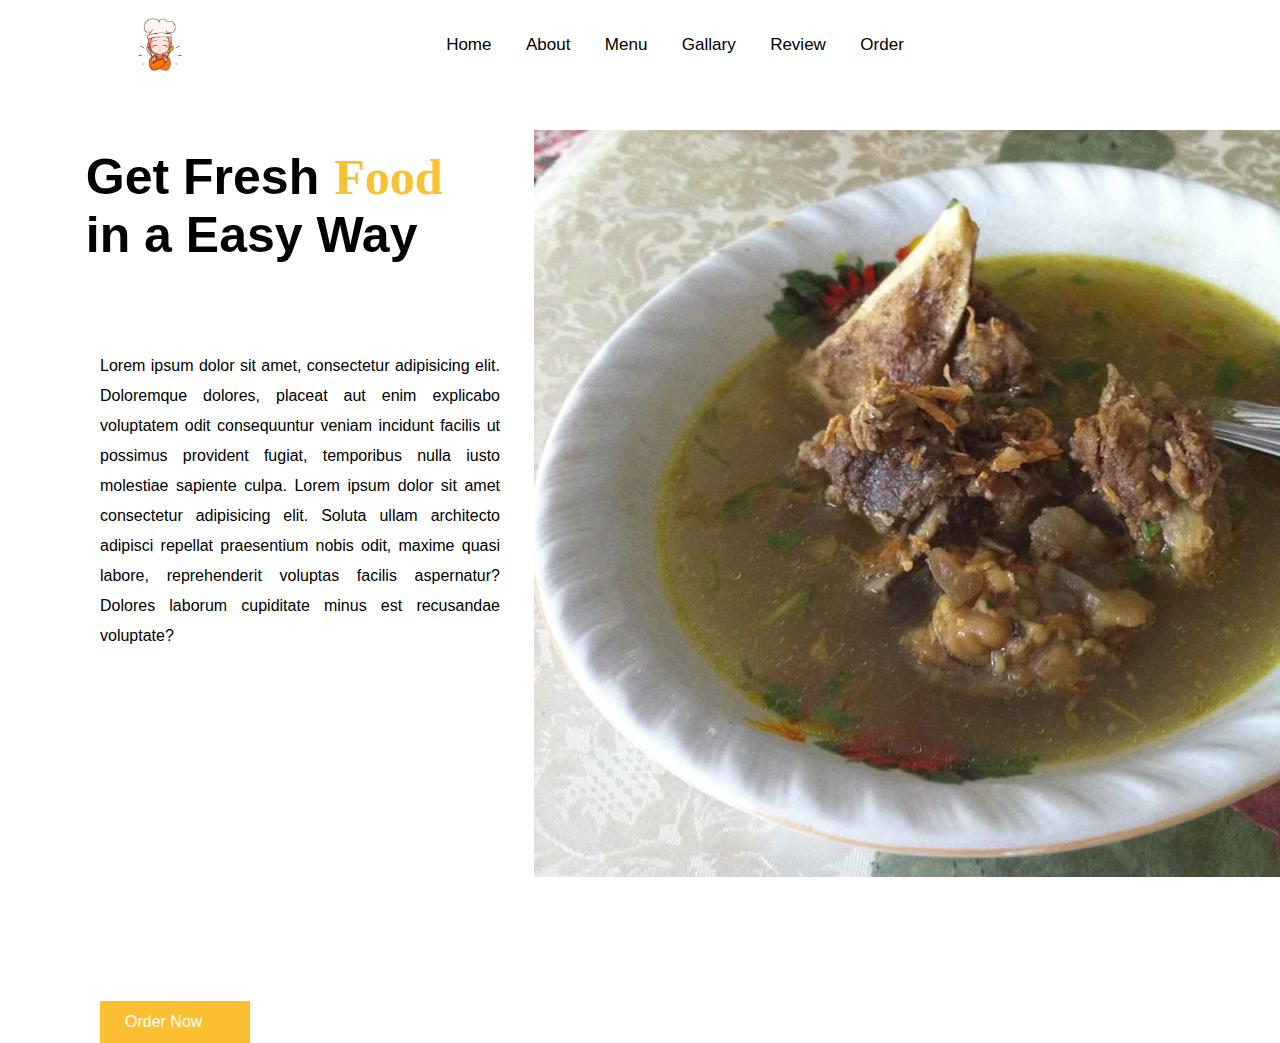
<file: index.html>
<!DOCTYPE html>
<html lang="en">
    <head>
        <meta charset="UTF-8">
        <meta http-equiv="X-UA-Compatible" content="IE=edge">
        <meta name="viewport" content="width=davice-width, initial-scale=1.0">
        <title>Kuliner Website</title>
        <link rel="stylesheet" href="style.css">
        <link rel="stylesheet" href="https://cdnjs.cloudflare.com/ajax/libs/font-awesome/6.4.0/css/all.min.css" integrity="sha512-iecdLmaskl7CVkqkXNQ/ZH/XLlvWZOJyj7Yy7tcenmpD1ypASozpmT/E0iPtmFIB46ZmdtAc9eNBvH0H/ZpiBw==" crossorigin="anonymous" referrerpolicy="no-referrer" />
    </head>
    <body>
        <section id="Home">
            <nav>
                <div class="logo">
                    <img src="food.png">
                </div>

                <ul>
                    <li><a href="#Home">Home</a></li>
                    <li><a href="#About">About</a></li>
                    <li><a href="#Menu">Menu</a></li>
                    <li><a href="#Gallary">Gallary</a></li>
                    <li><a href="#Review">Review</a></li>
                    <li><a href="#Order">Order</a></li>
                </ul>

                <div class="icon"><i class="fa-solid fa-magnifying-glass"></i>
                    <i class="fa-solid fa-heart"></i>
                    <i class="fa-solid fa-cart-shopping"></i>
                </div>

            </nav>

            <div class="main">

                <div class="men_text">
                    <h1>Get Fresh<span>Food</span><br>in a Easy Way</h1>
                </div>
                <div class="main_img">
                    <img src="img2.png">
                </div>
            </div>

            <p>
                Lorem ipsum dolor sit amet, consectetur adipisicing elit. Doloremque dolores, 
                placeat aut enim explicabo voluptatem odit consequuntur veniam incidunt facilis ut possimus provident fugiat, 
                temporibus nulla iusto molestiae sapiente culpa.
                Lorem ipsum dolor sit amet consectetur adipisicing elit. Soluta ullam architecto adipisci repellat praesentium nobis odit, 
                maxime quasi labore, reprehenderit voluptas facilis aspernatur? Dolores laborum cupiditate minus est recusandae voluptate?
            </p>

            <div class="main_btn">
                <a href="#">Order Now</a>
                <i class="fa-solid fa-angle-right"></i>
            </div>

        </section>    

    </body>
</html>
</file>
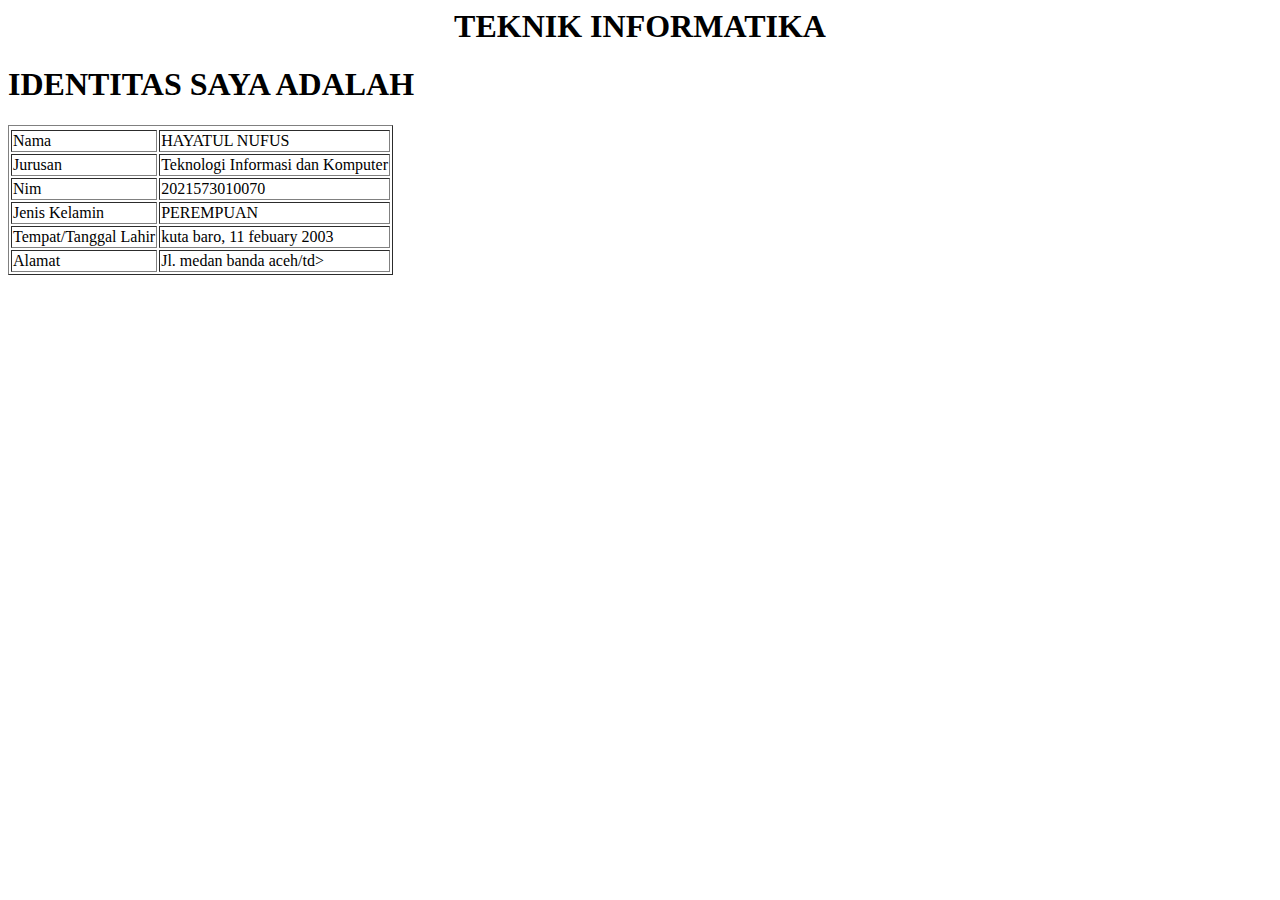
<file: BIODATA.html>
<html>
<head>
<title>BIODATA DIRI</title>
</head>
<body>
<h1 align="center">TEKNIK INFORMATIKA</h1>
<table  border="1" >
<tr align="center" bgclolor="#66cc33">
<h1>IDENTITAS SAYA ADALAH</td>
</tr>
<tr>
<td>Nama</td>
<td>HAYATUL NUFUS</td></td>
</tr>
<tr>
<td>Jurusan</td>
<td>Teknologi Informasi dan Komputer</td>
</tr>
<tr>
<td>Nim</td>
<td>2021573010070</td>
</tr>
<tr>
<td>Jenis Kelamin</td>
<td>PEREMPUAN</td>
</tr>
<tr>
<td>Tempat/Tanggal Lahir</td>
<td>kuta baro, 11 febuary 2003</td>
</tr>
<tr>
<td>Alamat</td>
<td>Jl. medan banda aceh/td>
</tr>
</table>
</body>
</file>
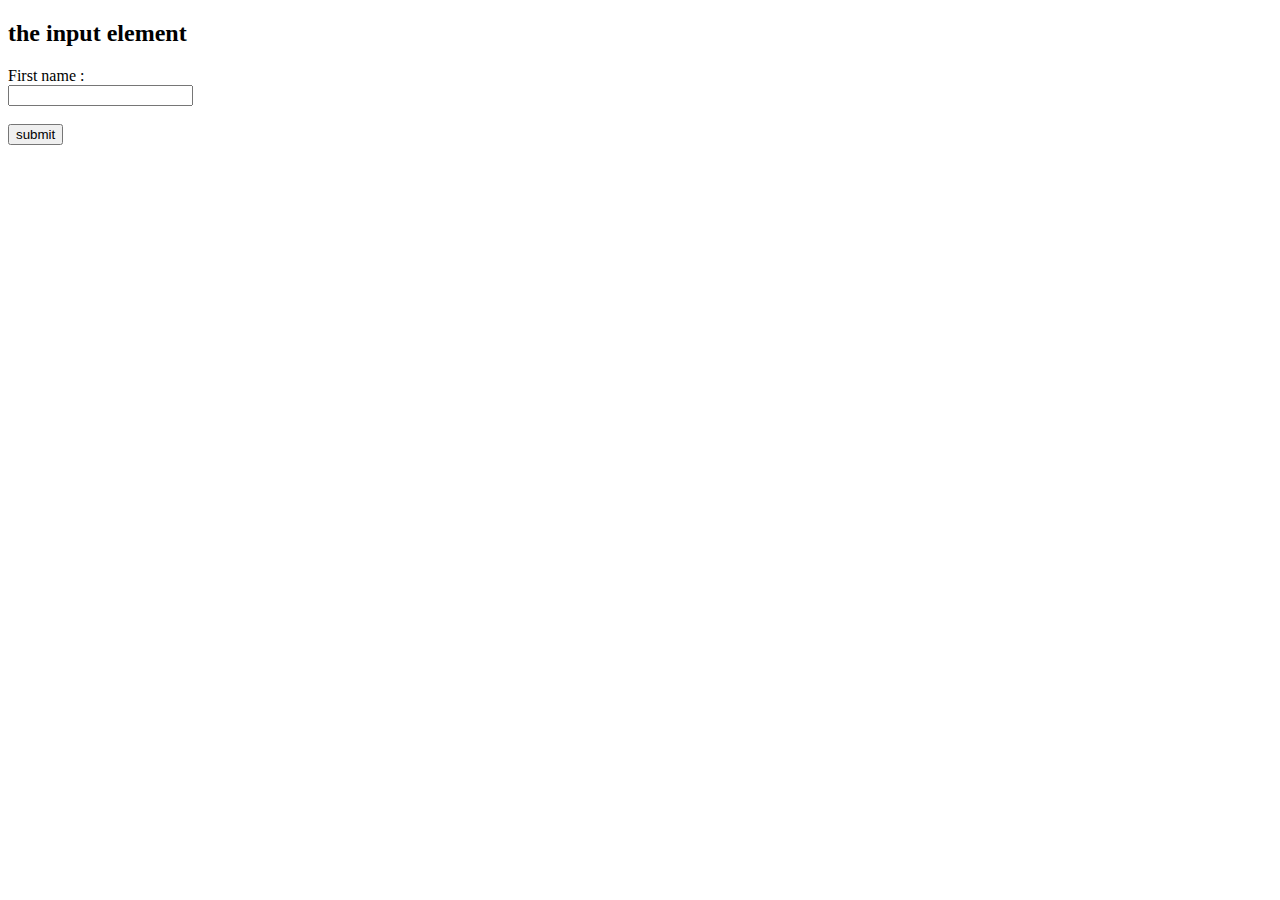
<file: FROM.html>
<!doctype html>
<html>
<body>
<h2>the input element</h2>
<from action ="/action_page.php">
<label for = "fname">First name : </label><br>
<input type = "text" id="fname" name="fname"><br><br>
<input type ="submit" value = "submit">
</from>
</body>
</html>
</file>
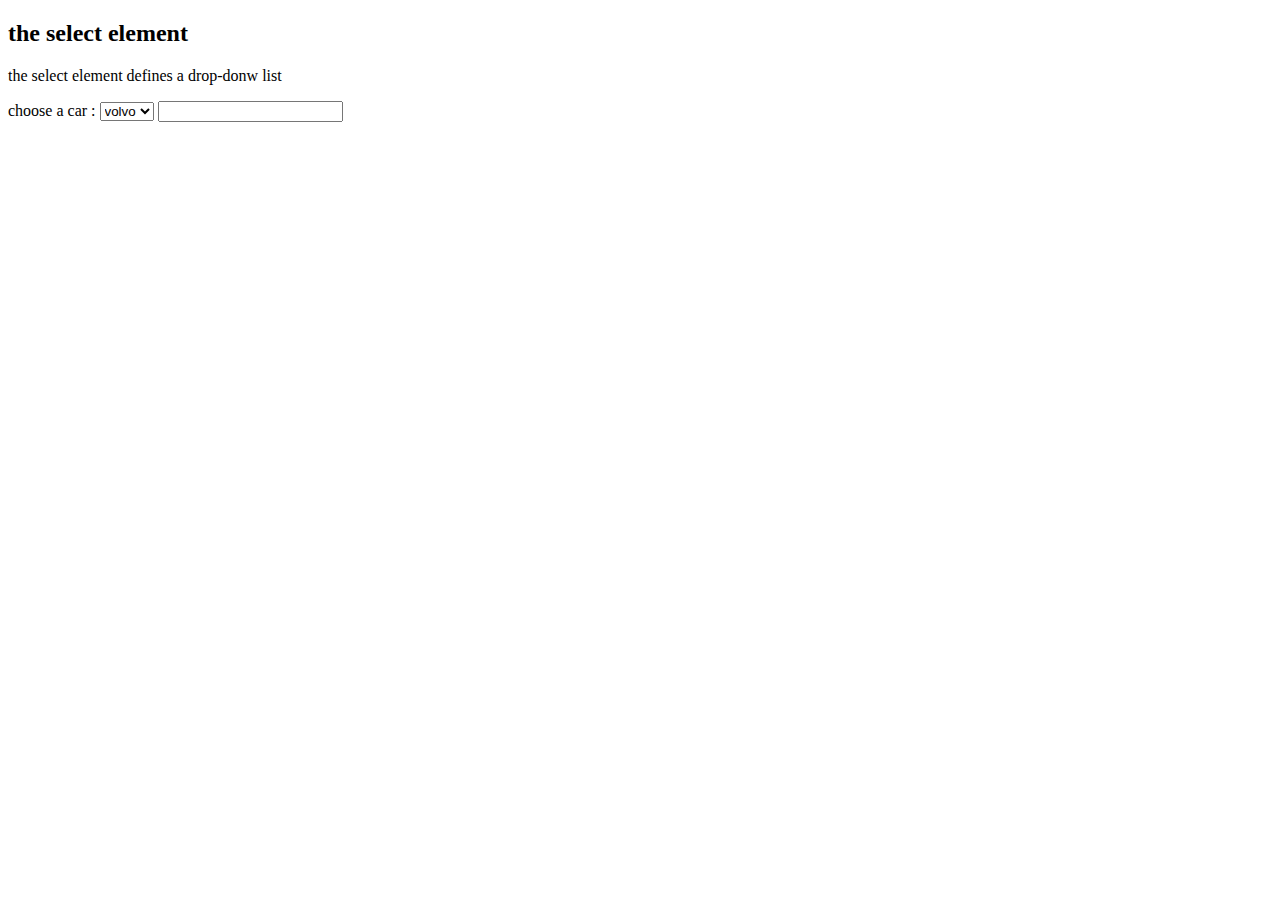
<file: FROM1.html>
<!doctype html>
<html>
    <body>
        <h2> the select element</h2>
        <p>the select element defines a drop-donw list</p>
        <frorm action="/action_page.php">
            <label for="cars">choose a car :</label>
            <select id="cars" name="cars">
                <option value="volvo">volvo</option>
                <option value="saab">saab</option>
                <option value="fiat">fiat</option>
                <option value="audi">audi</option>
            </select>
            <input type="sumbit">
        </frorm>
    </body>
</html>
</file>
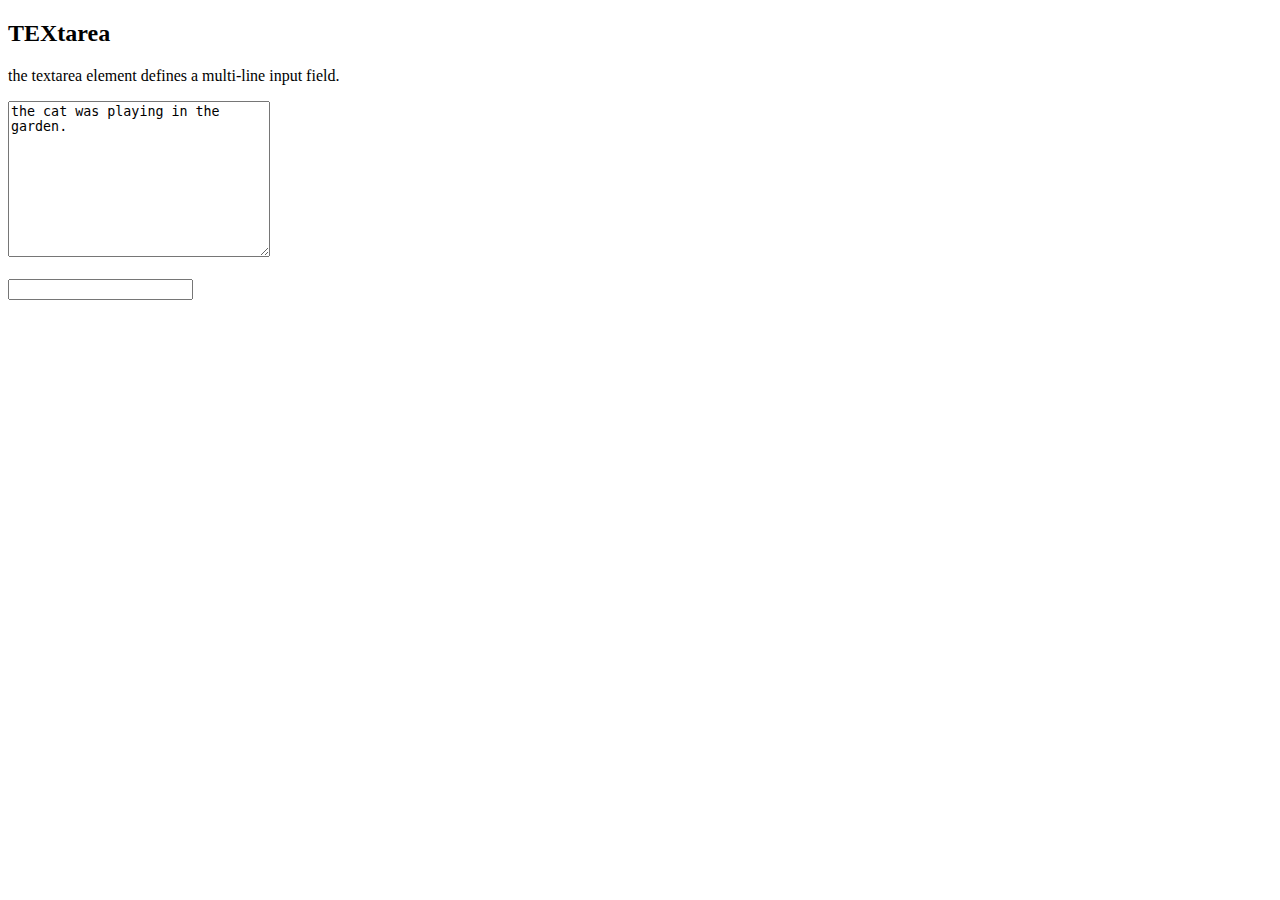
<file: FROM2.html>
<!doctype html>
<html>
    <body>
        <h2>TEXtarea</h2>
        <p>the textarea element defines a multi-line input field.</p>
        <form action ="/action_page . php">
            <textarea name ="message" rows="10" cols="30">the cat was playing in the garden.</textarea>
            <br><br>
            <input type="sumbit">
            </form>
            </body>
            </html>
</file>
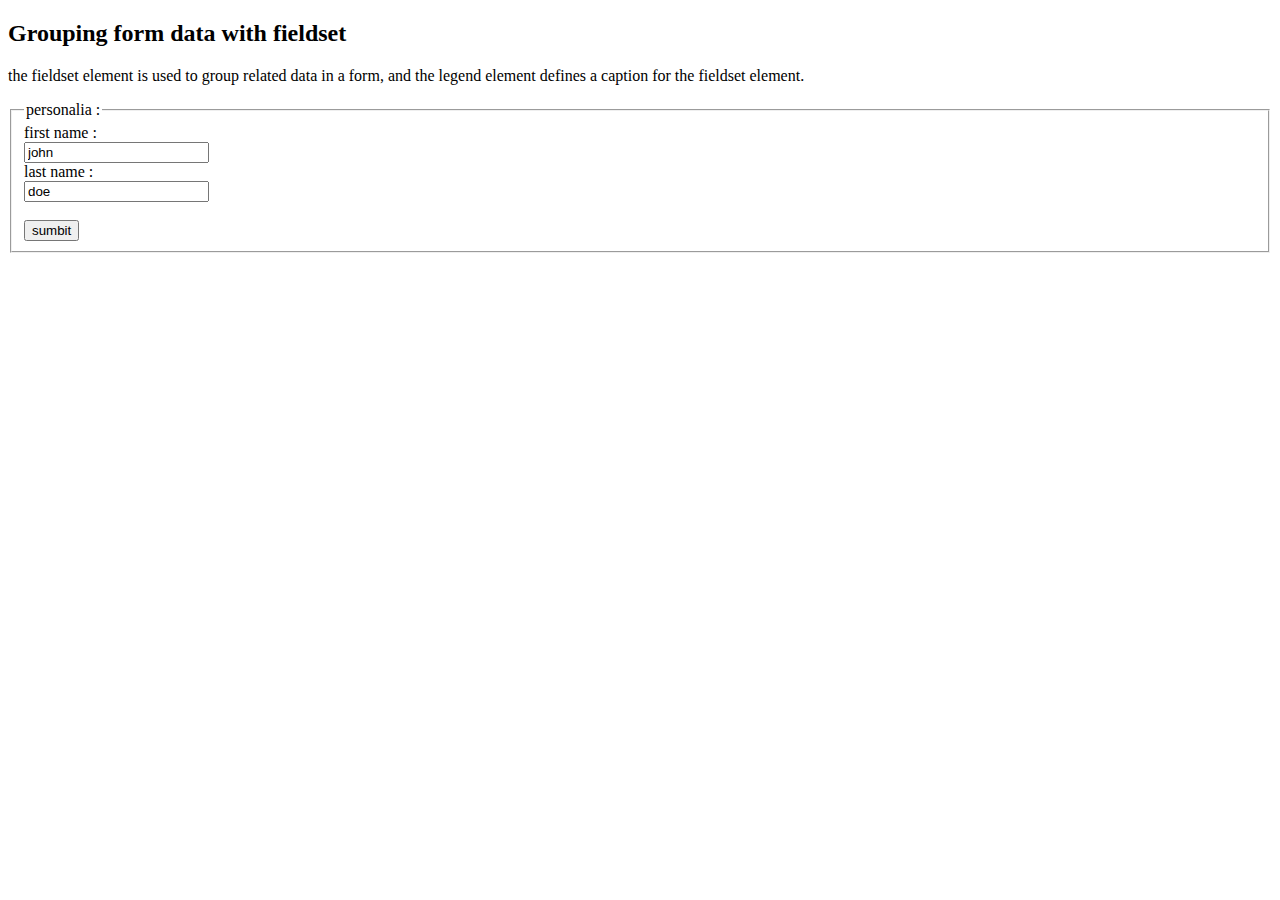
<file: FROM4.html>
<!doctype html>
<html>
    <body>
        <h2>Grouping form data with fieldset</h2>
        <p>the fieldset element is used to group related data in a form, 
            and the legend element defines a caption for the fieldset element.</p>
        <form action="/action_page.php">
            <fieldset>
                <legend>personalia : </legend>
                <label for="fname">first name : </label><br>
                <input type="text" id="fname" name="fname"
                value="john"><br>
                <label for="lnama">last name :</label><br>
                <input type="text" name="" id="lname" name="lname"
                value="doe"><br><br>
                <input type="submit" value="sumbit">
            </fieldset>
        </form>
    </body>
</html>
</file>
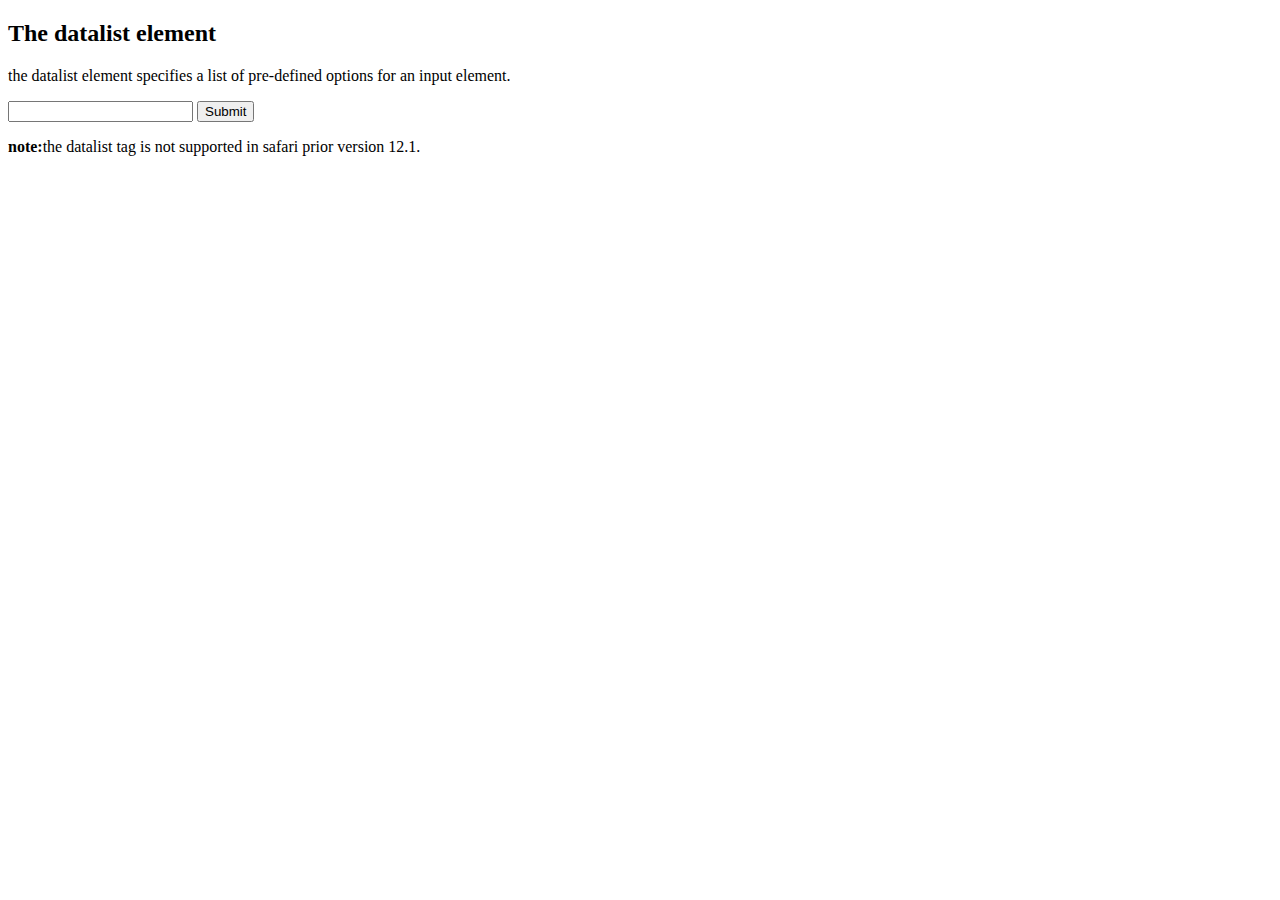
<file: FROM5.html>
<!doctype html>
<html>
    <body>
        <h2>The datalist element</h2>
        <p>the datalist element specifies a list of pre-defined options for an input element.</p>
        <form action="/action_page.php">
            <input list="browsers" name="browser">
            <datalist id="browsers">
                <option value="internet explorer">
                    <option value="firefox">
                         <option value="chrome">
                <option value="opera">
                    <option value="safari">
            </datalist>
            <input type="submit">
            </form>
            <p><b>note:</b>the datalist tag is not supported in safari prior version 12.1.</p>
            </body>
            </html>
</file>
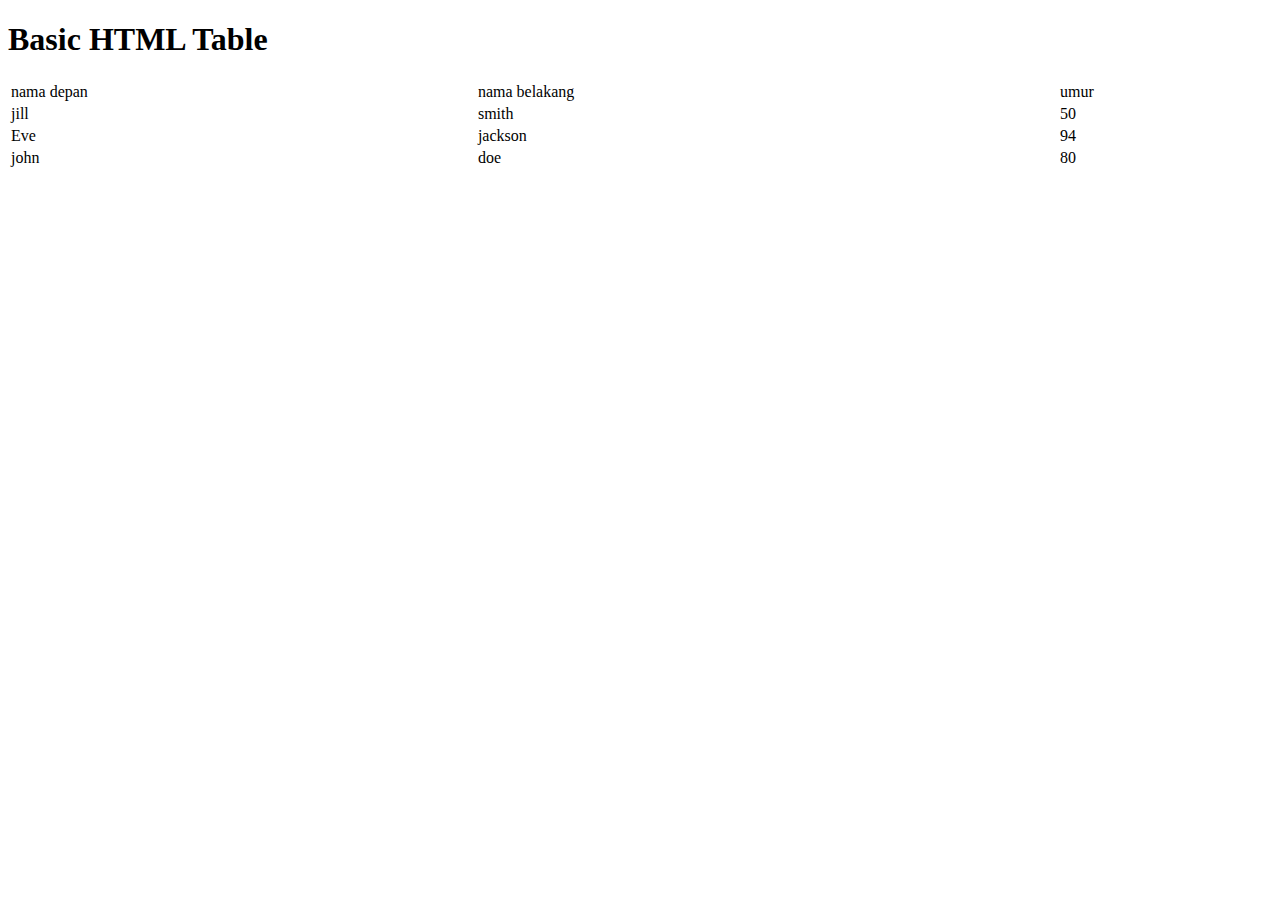
<file: index.html_table.html>
<!DOCTYPE html>
<html>
<body>
<h1>Basic HTML Table</h2>
<table style="width: 100%">
<tr>
<td>nama depan </th>
<td>nama belakang </th>
<td>umur</th>
</tr>
<td>jill </td>
<td>smith</td>
<td>50</td>
</tr>
<tr>
    <td>Eve</td>
    <td>jackson</td>
    <td>94</td>
    </tr>
    <tr>
        <td>john</td>
        <td>doe</td>
        <td>80</td>
        </tr>
    </table>
</body>
</html>
</file>
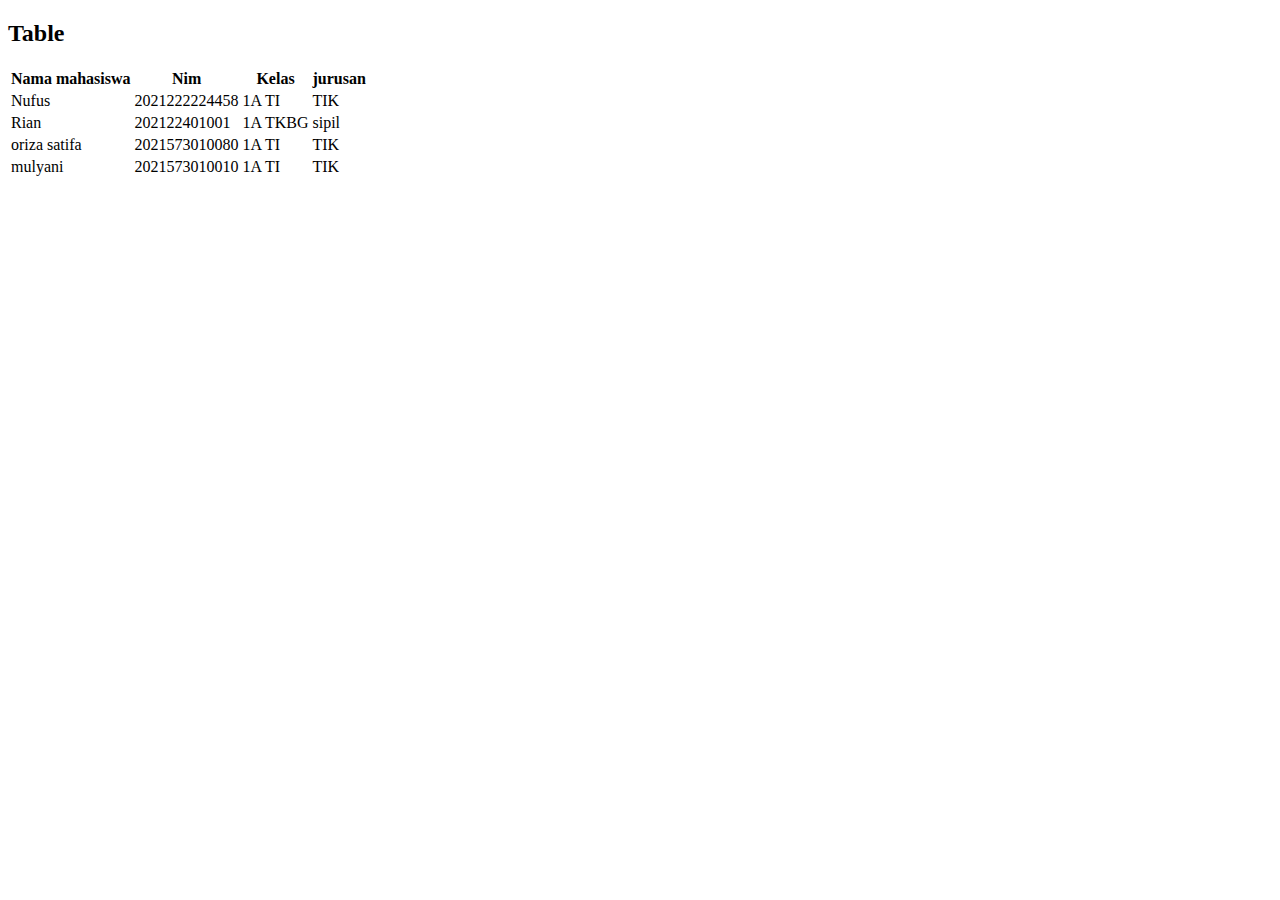
<file: index2.html>
<!DOCTYPE html>
<html>
<head>

</head>
<body>

<h2>Table</h2>

<table>

  <tr>
    <th>Nama mahasiswa</th>
    <th>Nim</th>
    <th>Kelas</th>
    <th>jurusan</th>
  </tr>
  
  <tr>
    <td>Nufus</td>
    <td>2021222224458</td>
    <td>1A TI</td>
    <td>TIK</td>
  </tr>
  
  <tr>
    <td>Rian</td>
    <td>202122401001</td>
    <td>1A TKBG</td>
    <td>sipil</tb>
  </tr>
  
  <tr>
    <td>oriza satifa</td>
    <td>2021573010080</td>
    <td>1A TI</td>
    <td>TIK</td>
  </tr>
  
  <tr>
    <td>mulyani</td>
    <td>2021573010010</td>
    <td>1A TI</td>
    <td>TIK</td>  
  </tr>

</body>
</html>
</file>
<file: style.css>
*{
    margin: 0;
    padding: 0;
    box-sizing: border-box;
    font-family: sans-serif;
}

html{
    scroll-behavior: smooth;
}

section{
    width: 100%;
    height: 100vh;
}

section nav{
    display: flex;
    justify-content: space-around;
    align-items: center;
    position: fixed;
    right: 0;
    left: 0;
    background: white;
    box-shadow: 0 0 10px rgba(0, 0, 0, 0, 5);
    z-index: 100;
}

section nav .logo img{
    width: 100px;
    cursor: pointer;
    margin: 7px 0;
}

section nav ul{
    list-style: none;
}

section nav ul li{
    display: inline-block;
    margin: 0 15px;
}

section nav ul li a{
    text-decoration: none;
    color: #000;
    font-weight: 500;
    font-size: 17px;
    transition: 0.1s;
}

section nav ul li a::after{
    content: '';
    width: 0;
    height: 2px;
    background: #fac031;
    display: block;
    transition: 0.2s linear;
}

section nav ul li a:hover::after{
    width: 100%;
}

section nav ul li a:hover{
    color: #fac031;
}

section nav .icon i{
    font-size: 18px;
    color: #000;
    margin: 0 5px;
    cursor: pointer;
    transition: 0.3s;
}

section nav .icon i:hover{
    color: #fac031;
}

section .main{
    display: flex;
    align-items: center;
    justify-content: space-around;
    position: relative;
    top: 130px;
}

section .main .men_text h1{
    font-size: 50px;
    position: relative;
    top: -300px;
    left: 30px;
}

section .main .men_text h1 span{
    margin-left: 15px;
    color: #fac031;
    font-family: mv boli;
    line-height: 22px;
    font-size: 50px;
}

section .main .main_img{
    width: 700px;
    position: relative;
    left: 10px;
}

section p{
    width: 400px;
    text-align: justify;
    position: relative;
    left: 100px;
    bottom: 400px;
    line-height: 30px;
}

section .main_btn{
    background: #fac031;
    position: relative;
    left: 100px;
    bottom: 50px;
    width: 150px;
    cursor: pointer;
    padding: 12px 25px;
}

section .main_btn a{
    color: #fff;
    margin-right: 5px;
    text-decoration: none;
}

section .main_btn i{
    color: #fff;
    transition: 0.3s;
}

section .main_btn:hover i{
    transform: translateX(5px);
}
</file>
